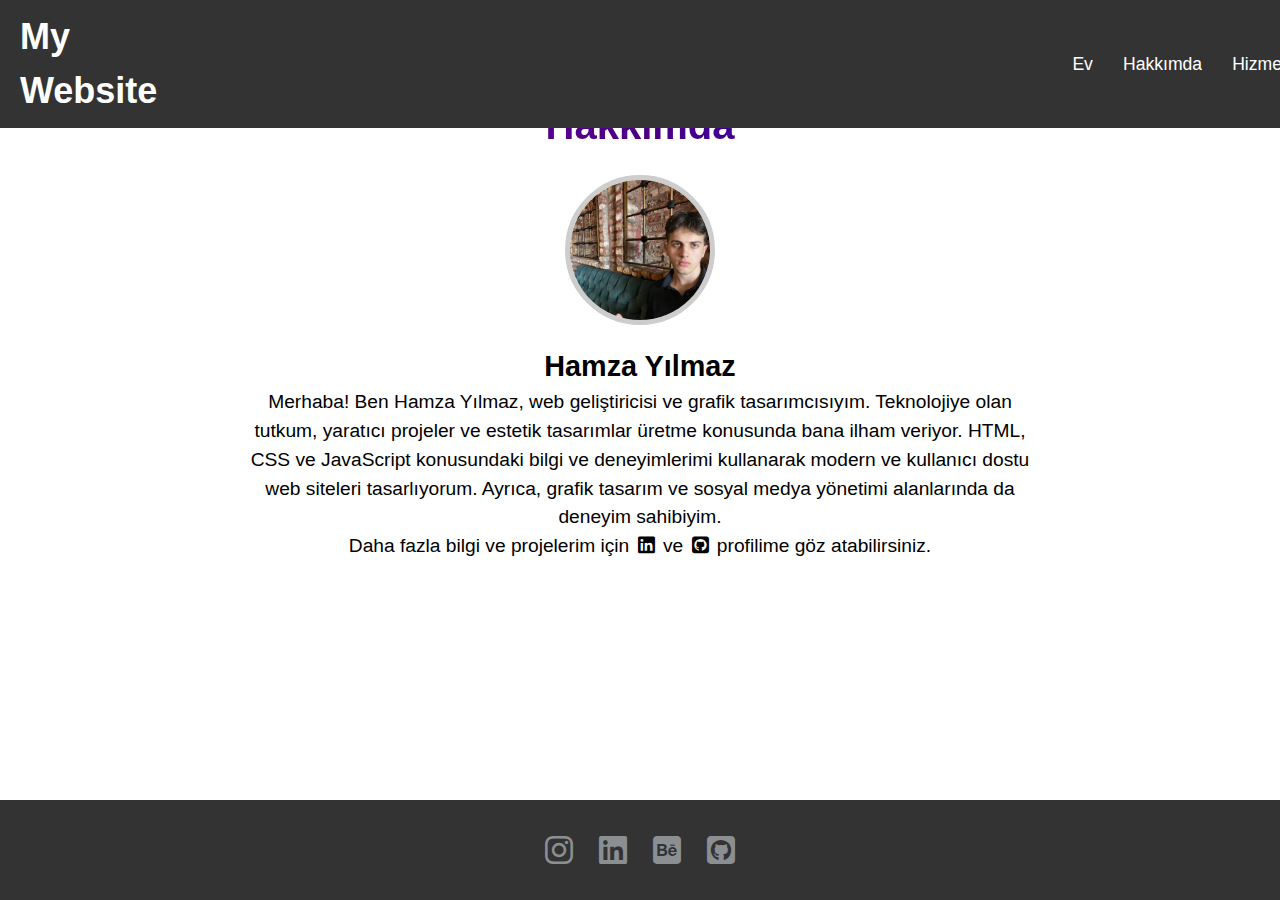
<file: hakkimda.html>
<!DOCTYPE html>
<html lang="tr">

<head>
    <meta charset="UTF-8">
    <meta name="viewport" content="width=device-width, initial-scale=1.0">
    <title>Hakkımda</title>
    <link rel="stylesheet" href="style.css">
    <link rel="stylesheet" href="https://cdnjs.cloudflare.com/ajax/libs/font-awesome/6.6.0/css/all.min.css">
    <meta name="viewport" content="width=device-width, initial-scale=1.0">
    <link rel="icon" href="img/favicon (5).ico" type="favicon">
    <meta name="viewport" content="width=device-width, initial-scale=1.0">

</head>

<body>

    <nav class="navbar">
        <div class="myweb">
            <h2 >My Website</h2>
        </div>
        <div class="nav-links">
            <ul>
                <li><a href="index.html">Ev</a></li>
                <li><a href="hakkimda.html">Hakkımda</a></li>
                <li><a href="hizmetler.html">Hizmetler</a></li>
                <li><a href="iletisim.html">İletişim</a></li>
            </ul>
        </div>
    </nav>

    <div class="hakkimda">
        <h1 class="web3">Hakkımda</h1>
        <div class="hakkimda-content">
            <img class="profile-img" src="img/profilfoto.png.jpg" alt="Profil Resmi">
            <div class="hakkimda-text">
                <h2 class="hamza31">Hamza Yılmaz</h2>
                <p>
                    Merhaba! Ben Hamza Yılmaz, web geliştiricisi ve grafik tasarımcısıyım.
                    Teknolojiye olan tutkum, yaratıcı projeler ve estetik tasarımlar üretme konusunda bana ilham
                    veriyor.
                    HTML, CSS ve JavaScript konusundaki bilgi ve deneyimlerimi kullanarak modern ve kullanıcı dostu web
                    siteleri tasarlıyorum.
                    Ayrıca, grafik tasarım ve sosyal medya yönetimi alanlarında da deneyim sahibiyim.
                </p>
                <p class="hakints">
                    Daha fazla bilgi ve projelerim için <a href="https://www.linkedin.com/in/hamza-y%C4%B1lmaz-aa82542a4/" target="_blank"><i class="fa-brands fa-linkedin"></i></a> ve
                    <a href="https://github.com/HamzaYlmaz" target="_blank"><i class="fa-brands fa-square-github"></i></a> profilime göz atabilirsiniz.
                </p>
            </div>
        </div>
    </div>
    <footer class="hakkimdafooter">
        <div class="hakkimdasosyal">
        <a href="https://www.instagram.com/hylmz.97/" target="_blank"><i class="fa-brands fa-instagram"></i></a>
        <a href="https://www.linkedin.com/in/hamza-y%C4%B1lmaz-aa82542a4/" target="_blank"><i class="fa-brands fa-linkedin"></i></a>
        <a href="https://www.behance.net/hamzayilmaz3" target="_blank"><i class="fa-brands fa-square-behance"></i></a>
        <a href="https://github.com/HamzaYlmaz" target="_blank"><i class="fa-brands fa-square-github"></i></a>
    </div>
    </footer>



</body>

</html>
</file>
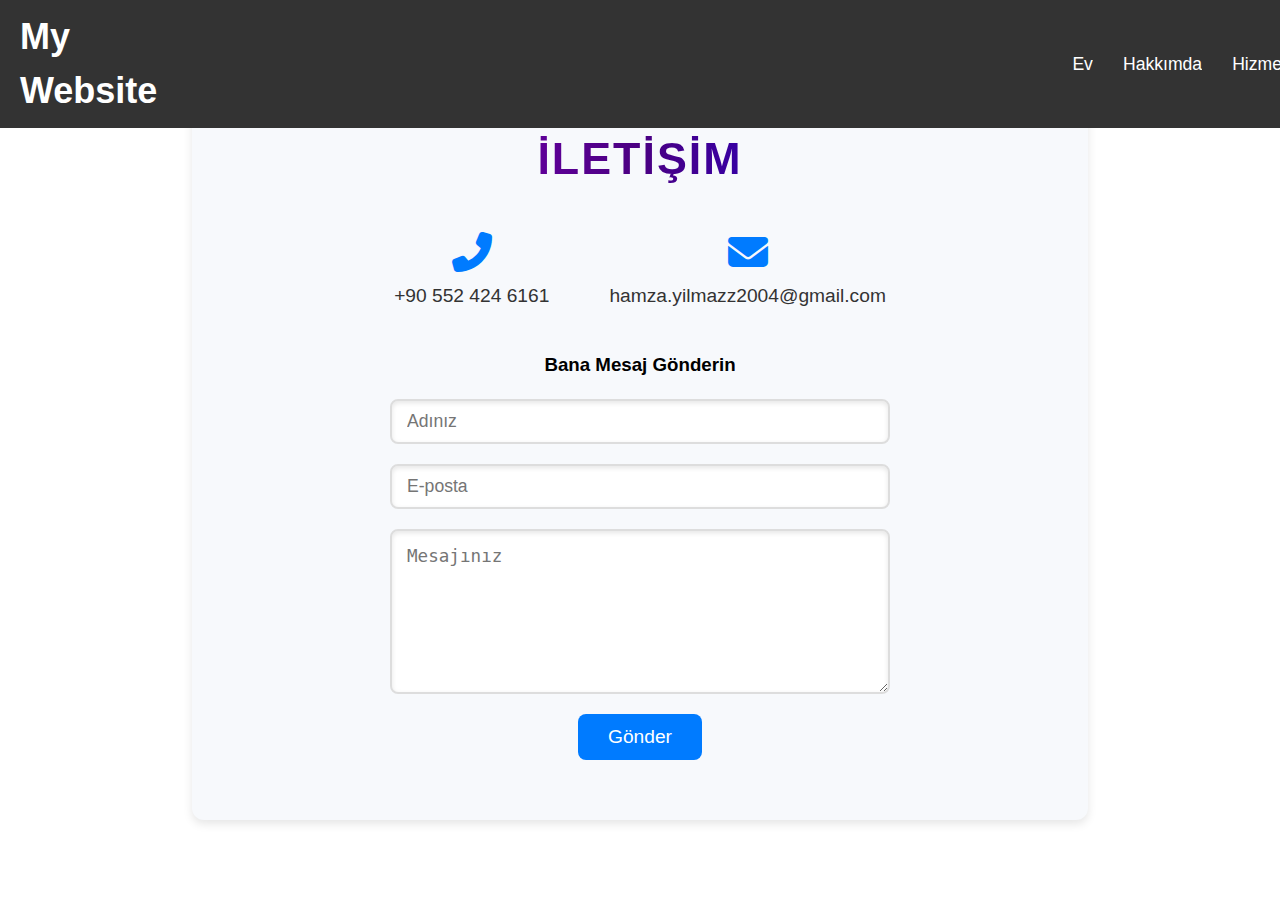
<file: iletisim.html>
<!DOCTYPE html>
<html lang="tr">

<head>
    <meta charset="UTF-8">
    <meta name="viewport" content="width=device-width, initial-scale=1.0">
    <title>İletisim</title>
    <link rel="stylesheet" href="style.css">
    <link rel="stylesheet" href="https://cdnjs.cloudflare.com/ajax/libs/font-awesome/6.6.0/css/all.min.css">
    <link rel="icon" href="img/favicon (5).ico" type="favicon">
    <meta name="viewport" content="width=device-width, initial-scale=1.0">

</head>

<body>
    <nav class="navbar">
        <div class="myweb">
            <h2>My Website</h2>
        </div>
        <div class="nav-links">
            <ul>
                <li><a href="index.html">Ev</a></li>
                <li><a href="hakkimda.html">Hakkımda</a></li>
                <li><a href="hizmetler.html">Hizmetler</a></li>
                <li><a href="iletisim.html">İletişim</a></li>
            </ul>
        </div>
    </nav>

    <div class="contact-section">
        <h2 class="web3">İletişim</h2>
        <div class="contact-info">
            <div class="contact-item">
                <i class="fas fa-phone-alt"></i>
                <p>+90 552 424 6161</p>
            </div>
            <div class="contact-item">
                <i class="fas fa-envelope"></i>
                <p>hamza.yilmazz2004@gmail.com</p>
            </div>
        </div>

        <form class="contact-form">
            <h3>Bana Mesaj Gönderin</h3>
            <input type="text" placeholder="Adınız" required>
            <input type="email" placeholder="E-posta" required>
            <textarea placeholder="Mesajınız" required></textarea>
            <button type="submit">Gönder</button>
        </form>
    </div>
</body>

</html>
</file>
<file: style.css>
* {
    margin: 0;
    padding: 0;
    box-sizing: border-box;
}

body {
    font-family: Arial, sans-serif;
    background-color: #f0f0f0;
    /* Arka plan rengi */
}

.navbar {
    display: flex;
    justify-content: space-between;
    align-items: center;
    padding: 10px 20px;
    position: absolute;
    width: 100%;
    top: 0;
    z-index: 10;
    color: white;
}

.myweb {
    font-size: 1.5em;
    color: white;
}

.myweb h2 {
    margin: 0;
}



.background-container {
    position: relative;
    width: 100%;
    height: 500px;
    overflow: hidden;
}

.background-container img {
    width: 100%;
    height: 100%;
    object-fit: cover;
    filter: brightness(35%);
}

.text {
    position: absolute;
    bottom: 220px;
    /* Alt kenardan mesafe */
    left: 130px;
    /* Sol kenardan mesafe */
    color: rgb(254, 82, 2);
    font-size: 24px;
    font-weight: bold;
    text-shadow: 2px 2px 4px rgba(0, 0, 0, 0.5);
    z-index: 1;
}

#hakkımda2 {
    margin-left: 60px;
    margin-top: 80px;
}

.hakkımdahr {
    border: none;
    height: 2px;
    /* Çizgi kalınlığı */
    background-color: black;
    /* Çizgi rengi */
    width: 150px;
    margin-left: 150px;
}

.lord {
    margin-left: 60px;
}

.laptop {
    width: 400px;
    height: 300px;
    object-fit: cover;
    /* Resmi bu boyutlara sığdırırken oranları korur */
    margin-left: 1100px;
    margin-top: -200px;
}

.arkaplan {
    width: 100%;
    height: 2000px;
    filter: blur(7px);
    margin-top: 70px;
}

.yarısı {
    position: relative;
    display: flex;
}

 /* .sezer {
    position: absolute;
    top: 15%;
    left: 50%;
    transform: translate(-50%, -50%);
    text-align: center;
    font-size: 25px;
}  */
@keyframes blink {
    0%, 100% { opacity: 1; }
    50% { opacity: 0; }
}

.sezer {
    position: absolute;
    top: 15%;
    left: 50%;
    transform: translate(-50%, -50%);
    text-align: center;
    font-size: 25px;
    background: linear-gradient(to right, rgba(254, 82, 2, 0.1), rgba(254, 82, 2, 1), rgba(254, 82, 2, 0.1));
    width: 100%;
    height: 50px;
    border-radius: 10px;
    display: flex;
    align-items: center;
    justify-content: center;
}

.sezer h2 {
    color: rgb(0, 0, 0);
    animation: blink 5s infinite;
}



.hizmetcubuğu {
    border: none;
    height: 2px;
    /* Çizgi kalınlığı */
    background-color: black;
    /* Çizgi rengi */
    width: 225px;
    margin-left: -0px;
    margin-top: -20px;
}

/* .webgeliştirme {
    position: absolute;
    top: 30%;
    left: 20%;
    transform: translate(-50%, -50%);
    text-align: center;
    font-size: 25px;
}
.webgeliştirme{
    background-color: rgba(254, 82, 2, 0.833);
    width: 400px;
    height: 220px;
    border-radius: 10px;
}

.services-table {
    width: 100%;
    border-collapse: collapse;
    margin: 20px 0;
}

.services-table td {
    padding: 10px;
    text-align: left;
}

.tablo1 {
    width: 100%;
    border-collapse: collapse;
    margin: 20px 0;
}

.tablo1 td {
    width: 100%;
    border-collapse: collapse;
    padding: 10px;
}


.web2 {
    margin-left: 1000px;
    position: absolute;
    font-size: 25px;
    padding-top: px;
    top: 25%;
}
.web2{
    background-color: rgba(254, 82, 2, 0.866);
    width: 400px;
    height: 220px;
    border-radius: 10px;
} */

/* Web Geliştirme Kutusu */
.webgeliştirme {
    position: absolute;
    top: 30%;
    left: 25%;
    transform: translate(-50%, -50%);
    background-color: rgba(255, 255, 255, 0.9);
    width: 400px;
    height: 250px;
    border-radius: 10px;
    box-shadow: 0 4px 10px rgba(0, 0, 0, 0.2); /* Hafif gölge efekti */
    color: #000;
    padding: 20px;
    overflow: hidden;
    transition: transform 0.3s ease, box-shadow 0.3s ease;
}

.webgeliştirme:hover {
    transform: translate(-50%, -50%) scale(1.05); /* Hover'da büyüme efekti */
    box-shadow: 0 6px 15px rgba(0, 0, 0, 0.4); /* Hover'da daha güçlü gölge */
}

.webgeliştirme h4 {
    font-size: 24px;
    margin-bottom: 15px;
    color: #ff4500;
    text-align: center;
}

/* Grafik Tasarım Kutusu */
.web2 {
    position: absolute;
    top: 30%;
    left: 75%;
    transform: translate(-50%, -50%);
    background-color: rgba(255, 255, 255, 0.9);
    width: 400px;
    height: 250px;
    border-radius: 10px;
    box-shadow: 0 4px 10px rgba(0, 0, 0, 0.2);
    color: #000;
    padding: 20px;
    overflow: hidden;
    transition: transform 0.3s ease, box-shadow 0.3s ease;
}

.web2:hover {
    transform: translate(-50%, -50%) scale(1.05);
    box-shadow: 0 6px 15px rgba(0, 0, 0, 0.4);
}

.web2 h4 {
    font-size: 24px;
    margin-bottom: 15px;
    color: #ff4500;
    text-align: center;
}

/* Hizmetler Listesi */
.services-table, .tablo1 {
    width: 100%;
}

.services-table li, .tablo1 li {
    margin: 10px 0;
    background: rgba(255, 255, 255, 0.2);
    padding: 10px;
    border-radius: 10px;
    font-size: 18px;
    color: #000;
    transition: background 0.3s ease, color 0.3s ease, transform 0.3s ease;
}

.services-table li:hover, .tablo1 li:hover {
    background: #ff4500;
    color: white;
    transform: translateX(10px); /* Hover'da sola doğru kayma efekti */
}

/* Responsive Tasarım */
@media (max-width: 768px) {
    .webgeliştirme, .web2 {
        width: 90%;
        left: 50%;
    }
}

.box1 {
    width: 1250px;
    height: 500px;
    background-color: rgb(255, 255, 255);
    position: absolute;
    margin-top: 65%;
    margin-left: 9%;
    border: 2px solid rgb(255, 255, 255);
    border-radius: 12px;
    padding: 5px;
}

.laptop1 {
    width: 400px;
    height: 400px;
    object-fit: cover;
    margin-left: 62%;
    margin-top: 1%;
}

.form1 {
    display: flex;
    flex-direction: column;
    margin-top: 20px;
}

.form1 label {
    color: white;
    margin-bottom: 5px;
}

.form1 input,
.form1 textarea {
    width: 50%;
    padding: 10px;
    margin-bottom: 20px;
    border: none;
    border-radius: 5px;
    background-color: black;
    color: white;
    box-sizing: border-box;

}

input {
    height: 45px;
}

textarea {
    height: 165px;
}

.form2 {
    margin-top: -30%;

}

/* .submit-button {
    background-color: rgb(255, 149, 0);
    color: white;
    padding: 10px 20px;
    border: none;
    border-radius: 5px;
    cursor: pointer;
    font-size: 20px;
    
    width: 15%;
}

.submit-button:hover {
    background-color: darkorange;
    box-shadow: 0 0 15px rgba(0, 0, 0, 0.2);
    transform: scale(1.05);
} */
.submit-button {
    background-color: orange;
    color: white;
    padding: 10px 20px;
    border: none;
    border-radius: 5px;
    cursor: pointer;
    font-size: 16px;
    text-transform: uppercase;
    transition: all 0.3s ease;
    position: relative;
    overflow: hidden;
}

.submit-button::before {
    content: "";
    position: absolute;
    top: 50%;
    left: 50%;
    width: 100%;
    height: 100%;
    background-color: rgba(255, 255, 255, 0.1);
    transition: all 0.5s ease;
    transform: translate(-50%, -50%) rotate(45deg);
    z-index: 0;
}

.submit-button:hover::before {
    width: 0;
    height: 0;
}

.submit-button:hover {
    background-color: darkorange;
    box-shadow: 0 0 15px rgba(0, 0, 0, 0.2);
    transform: scale(1.05);
}

button {
    width: 16%;
}

.iletişim {
    position: absolute;
    top: 42%;
    left: 50%;
    transform: translate(-50%, -50%);
    text-align: center;
    font-size: 30px;
    letter-spacing: 2px; /* Harfler arası boşluk */
    animation: moveText 5s linear infinite; /* Soldan sağa hareket animasyonu */
}

@keyframes moveText {
    0% {
        transform: translate(-50%, -50%);
    }
    50% {
        transform: translate(calc(-50% + 20px), -50%);
    }
    100% {
        transform: translate(-50%, -50%);
    }
}




.box2 {
    width: 100%;
    height: 150px;
    bottom: 0;
    background-color: #333;
    position: absolute;
}

a {
    text-decoration: none;
    color: rgba(240, 248, 255, 0.475);
    padding: 3px;
}

a:hover {
    color: white;

}



.box2 {
    width: 100%;
    height: 150px;
    bottom: 0;
    background-color: #333;
    position: absolute;
    display: flex;
    justify-content: space-between;
    align-items: center;
}

a {
    text-decoration: none;
    color: rgba(240, 248, 255, 0.475);
    padding: 3px;
}

a:hover {
    color: white;
}

.sosyalmedia {
    margin-left: 3%;
}

.sosyalmedia > p {
    color: white;
    font-size: 20px;
}

/* İletişim Kısmı Stilleri */
.iletişimindex {
    margin-right: 3%;
    color: white;
    font-size: 20px;
}

.iletişimindex p {
    margin: 0;
    padding: 0;
}


/* Genel Reset ve Box-Sizing */
* {
    margin: 0;
    padding: 0;
    box-sizing: border-box;
}

body {
    font-family: Arial, sans-serif;
    background-color: #ffffff;

}

.navbar {
    background-color: #333;
    color: white;
    padding: 10px 20px;
    position: fixed;
    width: 100%;
    top: 0;
    z-index: 1000;
    overflow: hidden;
    /* Gözükmeyen kısımların gizlenmesi için */
}

.container {
    display: flex;
    justify-content: space-between;
    align-items: center;
    max-width: 1200px;
    margin: 0 auto;
}

.logo h2 {
    font-size: 1.8em;
}

.nav-links ul {
    list-style: none;
    display: flex;
    position: relative;
    margin-left: 900px;
}

.nav-links li {
    margin: 0 15px;
    position: relative;
    overflow: hidden;
    /* Gözükmeyen kısımların gizlenmesi için */
}

.nav-links a {
    text-decoration: none;
    color: white;
    font-size: 1.1em;
    position: relative;
    display: block;
    padding: 10px 0;
    transition: color 0.4s ease;
}

.nav-links a::before {
    content: "";
    position: absolute;
    left: 0;
    bottom: 0;
    height: 2px;
    width: 100%;
    background: rgb(255, 255, 255);
    transform: scaleX(0);
    transform-origin: bottom right;
    transition: transform 0.4s ease;
}

.nav-links a:hover::before {
    transform: scaleX(1);
    transform-origin: bottom left;
}

.nav-links a::after {
    content: "";
    position: absolute;
    left: 0;
    bottom: 0;
    height: 2px;
    width: 100%;
    background: rgba(255, 255, 255, 0.6);
    box-shadow: 0 0 10px rgba(255, 255, 255, 0.6);
    transform: scaleX(0);
    transform-origin: bottom right;
    transition: transform 0.4s ease;
}

.nav-links a:hover::after {
    transform: scaleX(1);
    transform-origin: bottom left;
    box-shadow: 0 0 15px rgba(255, 255, 255, 0.8);
}

.hakkimda {
    padding: 80px 20px 50px;
    text-align: center;
    background-color: #fff;
}

.hakkimda h1 {
    font-size: 2.5em;
    color: #333;
    margin-bottom: 20px;
}

.hakkimda-content {
    display: flex;
    flex-direction: column;
    align-items: center;
    max-width: 800px;
    margin: 0 auto;
}

.profile-img {
    width: 150px;
    height: 150px;
    border-radius: 50%;
    object-fit: cover;
    border: 5px solid #cdcdcd;
    margin-bottom: 20px;
}

.hakkimda-text {
    font-size: 1.2em;
    line-height: 1.6;
    color: #000000;
}

.hakkimda-text a {
    color: #007bff;
    text-decoration: none;
}

.hakkimda-text a:hover {
    text-decoration: underline;
}

@media (max-width: 768px) {
    .nav-links ul {
        flex-direction: column;
    }

    .nav-links li {
        margin: 10px 0;
    }

    .profile-img {
        width: 120px;
        height: 120px;
    }

    .hakkimda-text {
        font-size: 1em;
    }
}

.hakints a {
    color: black;
}

/* Footer stil ayarları */
.hakkimdafooter {
    width: 100%;
    height: 100px;
    bottom: 0;
    background-color: #333;
    position: absolute;
}

/* Sosyal medya ikonları için stil ayarları */
.hakkimdasosyal {
    display: flex;
    /* Flexbox düzeni kullanarak yatay hizalama */
    justify-content: center;
    /* İkonları yatay olarak ortalama */
    gap: 20px;
    /* İkonlar arasındaki boşluk */
    margin-top: 30px;
}

/* Sosyal medya ikonları bağlantıları için stil ayarları */
.hakkimdasosyal a {
    color: rgba(240, 248, 255, 0.475);
    /* İkon rengi (şeffaf beyaz) */
    font-size: 2em;
    /* İkon boyutu */
    text-decoration: none;
    /* Alt çizgi olmadan bağlantı */
    transition: color 0.3s ease, transform 0.3s ease;
    /* Renk ve dönüşüm değişiminin yumuşak geçiş süresi */
}

/* İkonların üzerine gelindiğinde stil değişimi */
.hakkimdasosyal a:hover {
    color: white;
    /* İkon rengi (beyaz) */
    transform: scale(1.2) rotate(10deg);
    /* Boyutlandırma ve döndürme */
}

/* Genel Reset ve Box-Sizing */
* {
    margin: 0;
    padding: 0;
    box-sizing: border-box;
}

body {
    font-family: Arial, sans-serif;
    background-color: #ffffff;
}

.navbar {
    background-color: #333;
    color: white;
    padding: 10px 20px;
    position: fixed;
    width: 100%;
    top: 0;
    z-index: 1000;
    overflow: hidden;
    /* Gözükmeyen kısımların gizlenmesi için */
}

.container {
    display: flex;
    justify-content: space-between;
    align-items: center;
    max-width: 1200px;
    margin: 0 auto;
}

.logo h2 {
    font-size: 1.8em;
}

.nav-links ul {
    list-style: none;
    display: flex;
    position: relative;
    margin-left: 900px;
}

.nav-links li {
    margin: 0 15px;
    position: relative;
    overflow: hidden;
    /* Gözükmeyen kısımların gizlenmesi için */
}

.nav-links a {
    text-decoration: none;
    color: white;
    font-size: 1.1em;
    position: relative;
    display: block;
    padding: 10px 0;
    transition: color 0.4s ease;
}

.nav-links a::before {
    content: "";
    position: absolute;
    left: 0;
    bottom: 0;
    height: 2px;
    width: 100%;
    background: rgb(255, 255, 255);
    transform: scaleX(0);
    transform-origin: bottom right;
    transition: transform 0.4s ease;
}

.nav-links a:hover::before {
    transform: scaleX(1);
    transform-origin: bottom left;
}

.nav-links a::after {
    content: "";
    position: absolute;
    left: 0;
    bottom: 0;
    height: 2px;
    width: 100%;
    background: rgba(255, 255, 255, 0.6);
    box-shadow: 0 0 10px rgba(255, 255, 255, 0.6);
    transform: scaleX(0);
    transform-origin: bottom right;
    transition: transform 0.4s ease;
}

.nav-links a:hover::after {
    transform: scaleX(1);
    transform-origin: bottom left;
    box-shadow: 0 0 15px rgba(255, 255, 255, 0.8);
}

/* Hakkımda Sayfası Stilleri */
.hakkimda {
    padding: 80px 20px 50px;
    text-align: center;
    background-color: #fff;
}

.hakkimda h1 {
    font-size: 2.5em;
    color: #333;
    margin-bottom: 20px;
}

.hakkimda-content {
    display: flex;
    flex-direction: column;
    align-items: center;
    max-width: 800px;
    margin: 0 auto;
}

.profile-img {
    width: 150px;
    height: 150px;
    border-radius: 50%;
    object-fit: cover;
    border: 5px solid #cdcdcd;
    margin-bottom: 20px;
}

.hakkimda-text {
    font-size: 1.2em;
    line-height: 1.6;
    color: #000000;
}

.hakkimda-text a {
    color: #007bff;
    text-decoration: none;
}

.hakkimda-text a:hover {
    text-decoration: underline;
}

@media (max-width: 768px) {
    .nav-links ul {
        flex-direction: column;
    }

    .nav-links li {
        margin: 10px 0;
    }

    .profile-img {
        width: 120px;
        height: 120px;
    }

    .hakkimda-text {
        font-size: 1em;
    }
}

.hakints a {
    color: black;
}

/* Footer stil ayarları */
.hakkimdafooter {
    width: 100%;
    height: 100px;
    bottom: 0;
    background-color: #333;
    position: absolute;
}

.sayfa1 {

    /* Genişlik: Sayfanın %90'i */
    width: 90%;
    /* Yükseklik: 1500 piksel */
    height: 1500px;
    /* Arka plan rengi: Açık gri */
    background-color: #f0f0f0;
    /* Kutu gölgesi: Hafif gölge efekti */
    box-shadow: 0 4px 8px rgba(0, 0, 0, 0.364);
    /* Flexbox: İçerikleri yatay ve dikey ortalamak için kullanılır */
    align-items: center;
    /* Dış kenar boşlukları: Üst ve alt sıfır, sağ ve sol otomatik (bu, div'in yatay olarak ortalanmasını sağlar) */
    margin: 0 auto;
}
.webgeliştirme1 {
    position: relative;
    position: absolute;
    width: 1325px;
    height: 600px;
    background-color: #00000038;
    margin-top: 75px;
    margin-left: 20px;
    border-radius: 15px;
}

@keyframes rainbow {
    0% {
        background-position: 0%;
    }

    100% {
        background-position: 100%;
    }
}

.web3 {
    text-align: center;
    margin-top: 15px;
    font-size: 48px;
    /* Font boyutunu isteğe göre ayarlayabilirsin */
    background: linear-gradient(270deg,
            rgb(255, 0, 0),
            rgb(255, 127, 0),
            rgb(255, 255, 0),
            rgb(0, 255, 0),
            rgb(0, 0, 255),
            rgb(75, 0, 130),
            rgb(148, 0, 211));
    /* Gökkuşağı renkleri */
    background-size: 300%;
    /* Daha fazla alan için arka plan boyutu */
    -webkit-background-clip: text;
    /* Metin için arka plan klibi */
    -webkit-text-fill-color: transparent;
    /* Metin rengini şeffaf yap */
    animation: rainbow 5s linear infinite;
    /* Animasyon ekle */
}

.paragraf1 {
    text-align: center;
    font-size: 16px;
    /* Yazı boyutu */
    margin-top: 20px;
    padding: 5px;
    /* İçerik ile kenarlar arasında boşluk */
    color: #333;
    /* Yazı rengini değiştirdim */
}
.container {
    margin: 100px 0 0 200px;
    width: 70%;
    height: 200px;
    display: flex;
    justify-content: center;
    gap: 10px;
    margin-top: 10px;
}

.container a {
    display: block;
    width: 10%; /* Başlangıçta img genişliğine eşit */
    height: 100%; /* img yüksekliğine eşit */
    border-radius: 10px;
    overflow: hidden;
    transition: all ease-in-out 0.5s;
}

.container img {
    width: 100%; /* a etiketi boyutuna uyacak şekilde */
    height: 100%;
    object-fit: cover;
    border-radius: 10px;
    border: 2px solid rgb(211, 205, 205);
}

.container a:hover {
    width: 25%; /* Hover üzerinde genişleyecek */
}
.grafiktasarım1{
    position: relative;
    position: absolute;
    width: 1325px;
    height: 600px;
    background-color: #00000038;
    margin-top: 70px;
    border-radius: 15px;
}
.grafiktasarım2{
    text-align: center;
    font-size: 16px;
    /* Yazı boyutu */
    margin-top: 10px;
    padding: 5px;
    /* İçerik ile kenarlar arasında boşluk */
    color: #333;
    /* Yazı rengini değiştirdim */
    
}


@keyframes rainbow {
    0% {
        background-position: 0%;
    }
    100% {
        background-position: 100%;
    }
}
.colored-hr {
    border: none;
    height: 2px; /* Çizginin kalınlığı */
    background: linear-gradient(90deg, red, orange, yellow, green, blue, indigo, violet); /* Rengarenk geçiş */
    
}
.colored-hr {
    border: none;
    height: 4px; /* Çizginin kalınlığı */
    background: linear-gradient(90deg, red, orange, yellow, green, blue, indigo, violet); /* Rengarenk geçiş */
    background-size: 400%; /* Arka plan boyutu */
    animation: rainbow-animation 5s linear infinite; /* Animasyon ayarları */
    margin: 15px 0; /* Üst ve alt boşluk */
}

@keyframes rainbow-animation {
    0% { background-position: 0%; }
    100% { background-position: 100%; }
}
.contact-section {
    padding: 60px;
    background-color: #f7f9fc;
    border-radius: 12px;
    width: 70%;
    margin: 0 auto;
    text-align: center;
    box-shadow: 0 4px 10px rgba(0, 0, 0, 0.1);
    margin-top: 50px;
}

.contact-section h2 {
    font-size: 2.8rem;
    color: #333;
    margin-bottom: 40px;
    text-transform: uppercase;
    letter-spacing: 2px;
}

.contact-info {
    display: flex;
    justify-content: center;
    gap: 60px;
    margin-bottom: 40px;
}

.contact-item {
    text-align: center;
    color: #555;
}

.contact-item i {
    font-size: 2.5rem;
    color: #007BFF;
    margin-bottom: 10px;
}

.contact-item p {
    font-size: 1.2rem;
    color: #333;
}

.contact-form {
    display: flex;
    flex-direction: column;
    align-items: center;
    gap: 20px;
}

.contact-form input,
.contact-form textarea {
    width: 100%;
    max-width: 500px;
    padding: 15px;
    border: 2px solid #ddd;
    border-radius: 8px;
    font-size: 1.1rem;
    box-shadow: inset 0 2px 5px rgba(0, 0, 0, 0.1);
    transition: border-color 0.3s ease;
}

.contact-form input:focus,
.contact-form textarea:focus {
    border-color: #007BFF;
}

.contact-form button {
    padding: 12px 25px;
    font-size: 1.2rem;
    color: #fff;
    background-color: #007BFF;
    border: none;
    border-radius: 8px;
    cursor: pointer;
    transition: background-color 0.3s ease, transform 0.3s ease;
}

.contact-form button:hover {
    background-color: #0056b3;
    transform: translateY(-2px);
}
/* Genel ayarlar */
body {
    font-family: Arial, sans-serif;
    margin: 0;
    padding: 0;
    box-sizing: border-box;
}

.container {
    display: flex;
    flex-wrap: wrap;
    justify-content: center;
    padding: 20px;
}

.item {
    width: 100%; /* Başlangıçta tüm genişliği kaplar */
    max-width: 300px; /* Maksimum genişliği sınırla */
    margin: 10px;
    background-color: #f4f4f4;
    padding: 20px;
    box-shadow: 0 0 10px rgba(0,0,0,0.1);
    box-sizing: border-box; /* Padding ve border'ı genişliğe dahil et */
}

/* Responsive ayarlar */
@media (min-width: 601px) {
    .item {
        width: calc(50% - 20px); /* İki öğe yan yana olacak şekilde */
    }
}

@media (min-width: 1024px) {
    .item {
        width: calc(33.33% - 20px); /* Üç öğe yan yana olacak şekilde */
    }
}

img {
    max-width: 100%;
    height: auto;
}

h1, h2, h3, p {
    margin: 0;
    padding: 0;
    line-height: 1.5;
}

h1 {
    font-size: 2em;
}

p {
    font-size: 1em;
}
</file>
